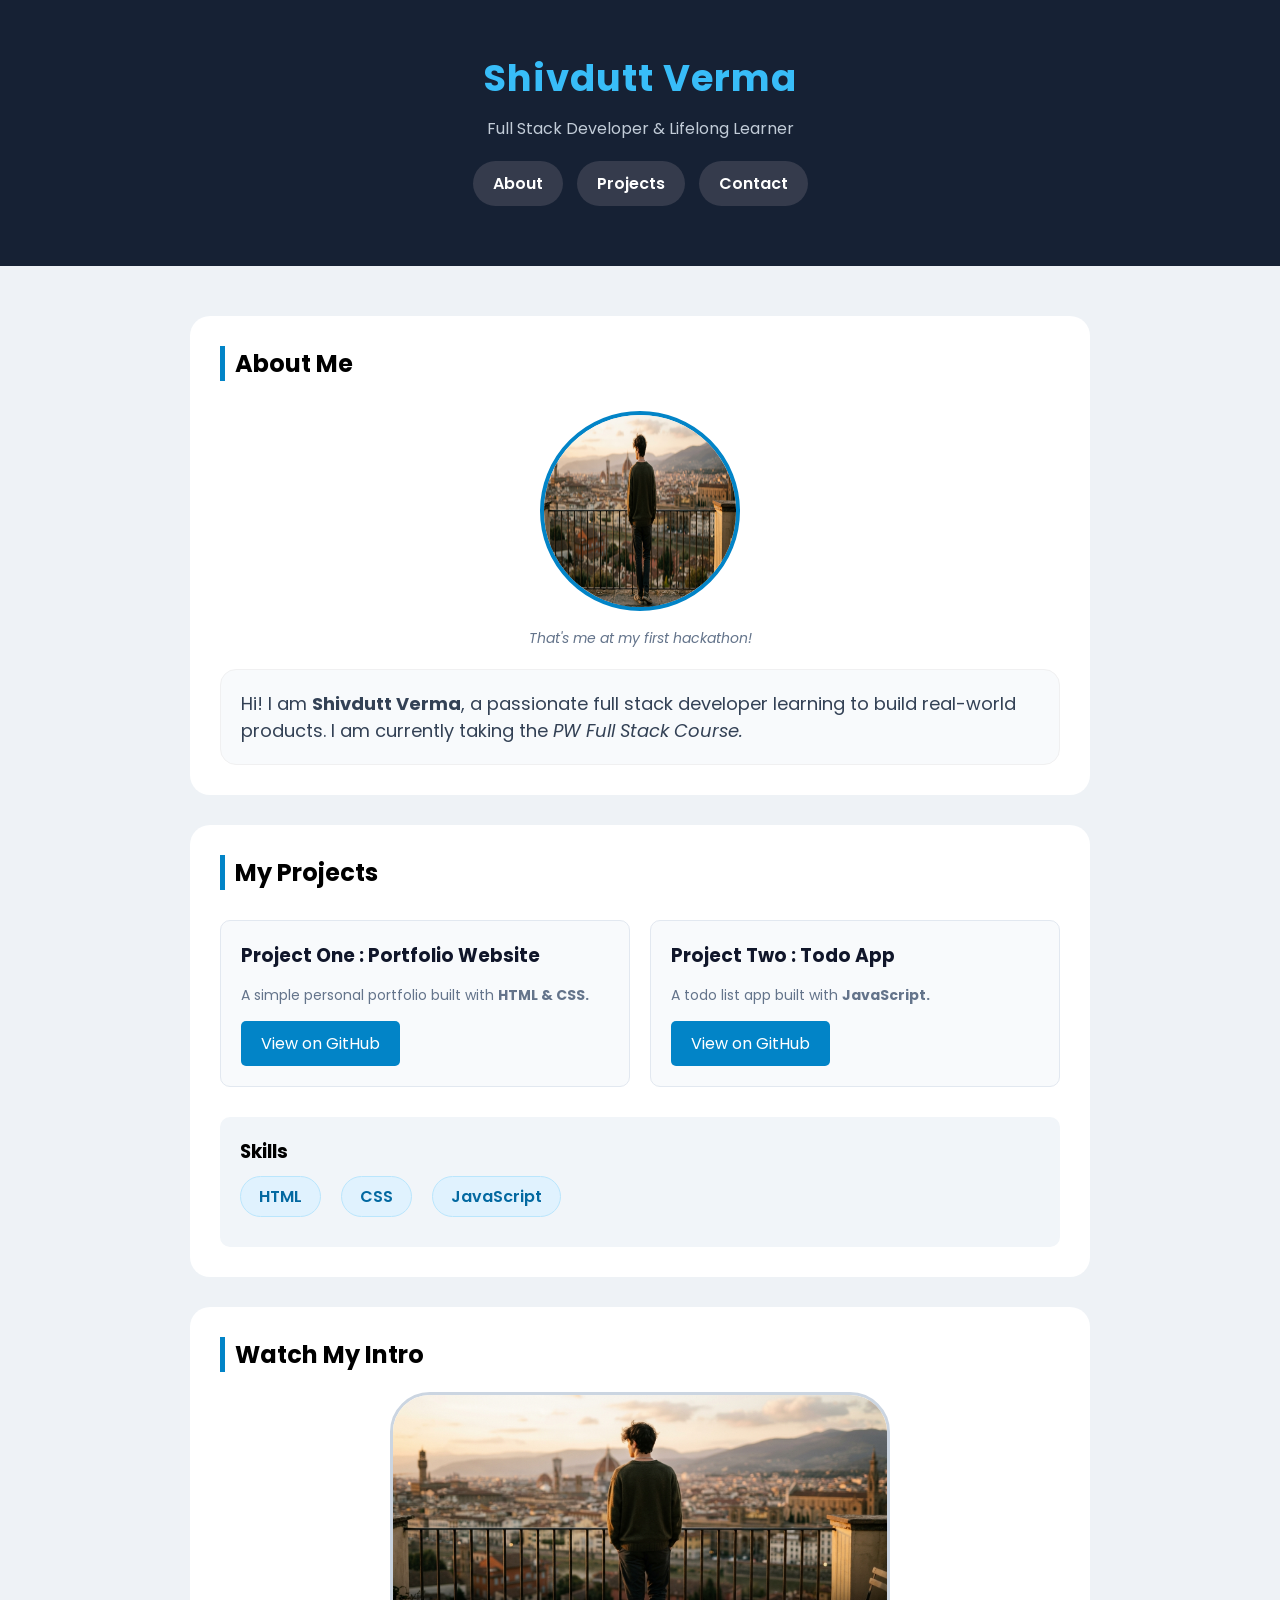
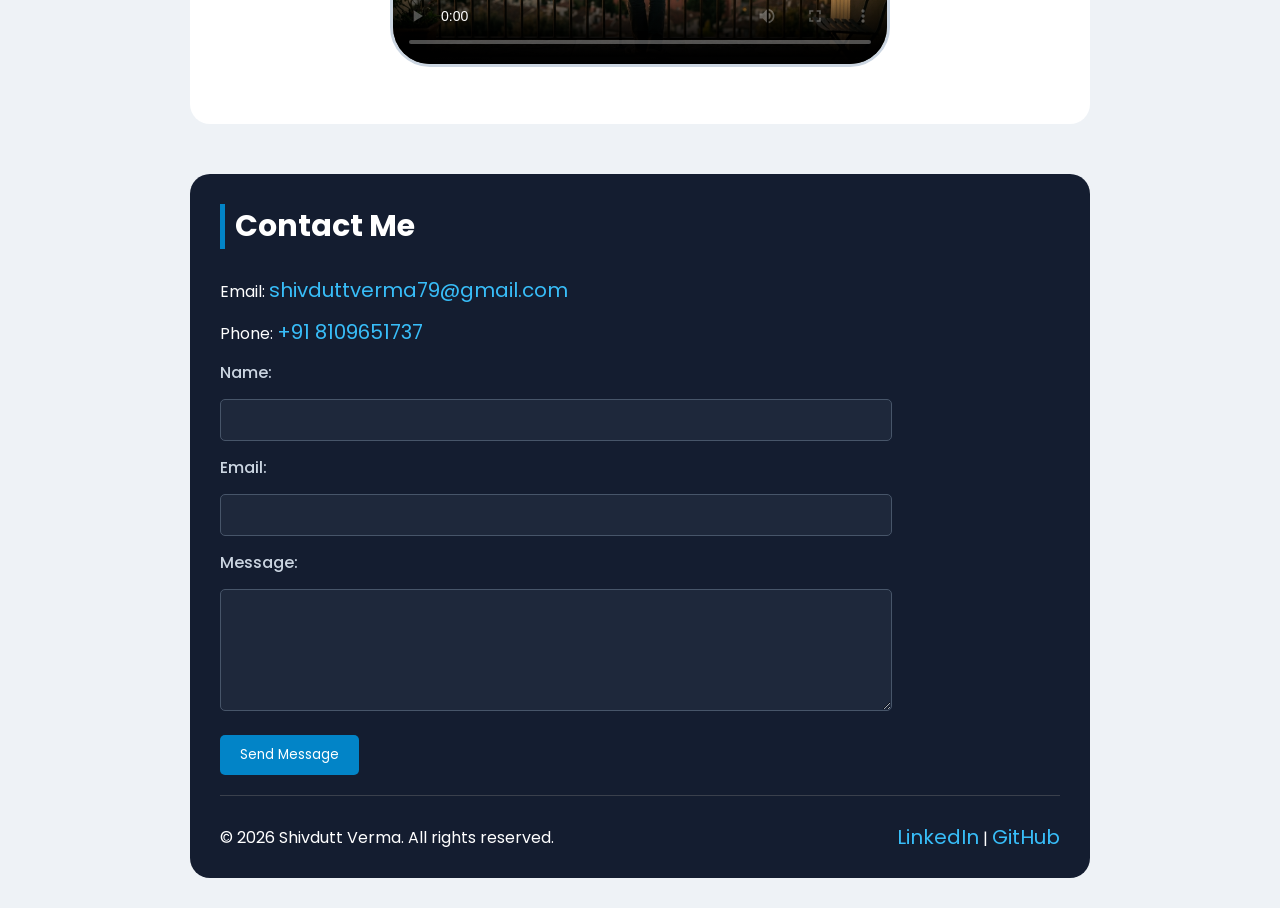
<file: index.html>
<!DOCTYPE html>
<html lang="en">

<head>
    <meta charset="UTF-8">
    <meta name="viewport" content="width=device-width, initial-scale=1.0">
    <title>Shivdutt Verma | Portfolio</title>
    <link rel="stylesheet" href="style.css">
</head>

<body>

    <header>
        <h1>Shivdutt Verma</h1>
        <p>Full Stack Developer & Lifelong Learner</p>
        <nav>
            <a href="#about">About</a>
            <a href="#project">Projects</a>
            <a href="#intro">Contact</a>
        </nav>
    </header>

    <main>

        <section id="about">
            <h2>About Me</h2>
            <figure>
                <img src="ssss.png" width="200px" height="200px" alt="">
                <figcaption>That's me at my first hackathon!</figcaption>
            </figure>
            <p>Hi! I am <strong>Shivdutt Verma</strong>, a passionate full stack developer learning to build real-world
                products. I am currently taking the <em>PW Full Stack Course.</em></p>
        </section>

        <section id="project">
            <h2>My Projects</h2>
            <div id="projects-card">
                <article>
                    <h3>Project One : Portfolio Website</h3>
                    <p>A simple personal portfolio built with <strong>HTML & CSS.</strong></p>
                    <a href="https://github.com/shivduttverma">View on GitHub</a>
                </article>

                <article>
                    <h3>Project Two : Todo App</h3>
                    <p>A todo list app built with <strong>JavaScript.</strong></p>
                    <a href="https://github.com/shivduttverma">View on GitHub</a>
                </article>
            </div>

            <div id="skills">
                <h3>Skills</h3>
                <ul>
                    <li>HTML</li>
                    <li>CSS</li>
                    <li>JavaScript</li>
                </ul>
            </div>

        </section>


        <section id="intro">
            <h2>Watch My Intro</h2>
            <video src="#" width="500px" height="300px" controls poster="ssss.png"></video>
        </section>


    </main>

    <footer>
        <h2>Contact Me</h2>

        <p>Email: <a href="mailto:shivduttverma79@gmail.com">shivduttverma79@gmail.com</a> </p>
        <p>Phone: <a href="tel:+918109651737">+91 8109651737</a></p>

        <form action="">

            <label for="name">Name: </label>
            <input type="text" id="name">

            <br>

            <label for="email">Email: </label>
            <input type="email" id="email">

            <br>

            <label for="message">Message: </label>
            <textarea name="message" id="message" rows="5" cols="40"></textarea>

            <br>
            <button type="submit">Send Message</button>
        </form>


        <div id="lower-footer">
            <p>&copy; 2026 Shivdutt Verma. All rights reserved.</p>
            <p>
                <a href="https://www.linkedin.com/in/shivduttverma">LinkedIn</a> | <a href="https://github.com/shivduttverma">GitHub</a>
            </p>
        </div>
    </footer>


</body>

</html>
</file>
<file: style.css>
@import url('https://fonts.googleapis.com/css2?family=Poppins:ital,wght@0,100;0,200;0,300;0,400;0,500;0,600;0,700;0,800;0,900;1,100;1,200;1,300;1,400;1,500;1,600;1,700;1,800;1,900&display=swap');


* {
    padding: 0;
    margin: 0;
    box-sizing: border-box;
    font-family: "Poppins", sans-serif;
}

body {
    background-color: #EEF2F6;
}

header {
    background-color: #162134;
    color: white;
    text-align: center;
    padding: 50px 0;
}

h1 {
    color: #38BDF8;
    font-size: 37px;
    letter-spacing: 1px;
}

header p {
    color: #C2CCD8;
    padding: 10px 0;
}

header nav a {
    display: inline-block;
    text-decoration: none;
    background-color: #353B4C;
    color: white;
    border-radius: 30px;
    padding: 10px 20px;
    margin: 10px 5px;
    font-weight: 600;
}

header nav a:hover {
    background-color: #0284C7;
}

main {
    margin: 50px auto;
    /* background-color: white; */
    max-width: 900px;
}

#about,
#project,
#intro {
    background-color: white;
    padding: 30px;
    border-radius: 20px;
    margin-bottom: 30px;
}

#about h2,
#project h2,
#intro h2 {

    border-left: 5px solid #0284C7;
    padding-left: 10px;



}

#about figure {
    text-align: center;
    padding: 20px 10px;

}

#about figure img {
    border-radius: 50%;
    border: 4px solid #0284C7;
    margin: 10px 0;
    transition: all 1s;
}

#about figure img:hover { 
    transform: scale(1.1);
     box-shadow: 0px 10px 10px rgba(0, 0, 0, 0.101);
}


#about figure figcaption {
    color: #64748B;
    /* text-tra; */
    font-style: italic;
    font-size: 14px;
}

#about p {
    border-radius: 16px;
    background-color: #F8FAFC;
    padding: 20px;
    border: 1px solid #f0f0f1;
    font-size: 18px;
    color: #334155;
}

#projects-card {
    display: flex;
    gap: 20px;
    margin: 30px 0;
    flex-wrap: wrap;

}

#projects-card article {
    flex: 1;
    background-color: #F8FAFC;
    border-radius: 10px;
    padding: 20px;
    /* display: flex;
    flex-direction: column; */
    /* gap: 10px; */
    border: 1px solid #E2E8F0;
    color: #10162A;
    transition: all 0.5s;
}

#projects-card article:hover {
    transform: translateY(-5px);
    box-shadow: 0px 10px 10px rgba(0, 0, 0, 0.101);
}

#projects-card article p {
    font-size: 14px;
    color: #64748B;
    margin: 15px 0;
}


#projects-card article a {
    border-radius: 5px;
    background-color: #0284C7;
    padding: 10px 20px;
    display: inline-block;
    color: white;
    text-decoration: none;
}

#skills {
    background-color: #F1F5F9;
    border-radius: 10px;
    padding: 20px;
}

#skills ul {
    list-style-type: none;
    display: flex;
    gap: 20px;
    padding: 10px 0;
        flex-wrap: wrap;
}

#skills ul li {
    background-color: #E0F2FE;
    border-radius: 30px;
    border: 1px solid #BAE6FD;
    padding: 7px 18px;
    color: #0369A1;
    font-weight: 600;
}

#intro {
    text-align: center;
}

#intro h2 {
    text-align: left;
}



#intro video {
    margin: 20px 0;
    /* padding: 30px; */
    object-fit: cover;
    max-width: 100%;
    height: auto;
    border-radius: 40px;
    border: 3px solid #CBD5E1;
}

footer {
    margin: 50px auto;
    max-width: 900px;
    background-color: #141D30;
    padding: 30px 30px 0;
    border-radius: 20px;
    margin-bottom: 30px;
}

footer h2 {
    border-left: 5px solid #0284C7;
    padding-left: 10px;
    color: white;
    font-size: 30px;
    margin-bottom: 20px;
}

footer p {
    color: white;
    padding: 6px 0;
}

footer p a {
    text-decoration: none;
    color:#38BDF8;
    font-size: 20px;
}

footer p a:hover {
    text-decoration: underline;
    color:#38BDF8;
}

form label {
    display: block;
    margin: 7px 0;
    color: #CBD5E1;
    font-weight: 500;
}
form {
    max-width:80%;
}

form input[type="text"],
form input[type="email"],
textarea{
    width: 100%;
    background-color: #1E283B;
    outline: none;
    border: 1px solid #475569;
    border-radius: 5px;
    padding: 10px 20px;
    color: white;
    margin: 7px 0;
}

form button {
    background-color: #0284C7;
     border-radius: 5px;
    padding: 10px 20px;
    display: inline-block;
    color: white;
    outline: none;
    border: none;
    margin: 10px 0;
}

#lower-footer {
    display: flex;
    justify-content: space-between;
    align-items: center;
    flex-wrap: wrap;
    border-top: 1px solid rgba(128, 128, 128, 0.348);
    padding: 20px 0;
    margin-top: 10px;
}
</file>
